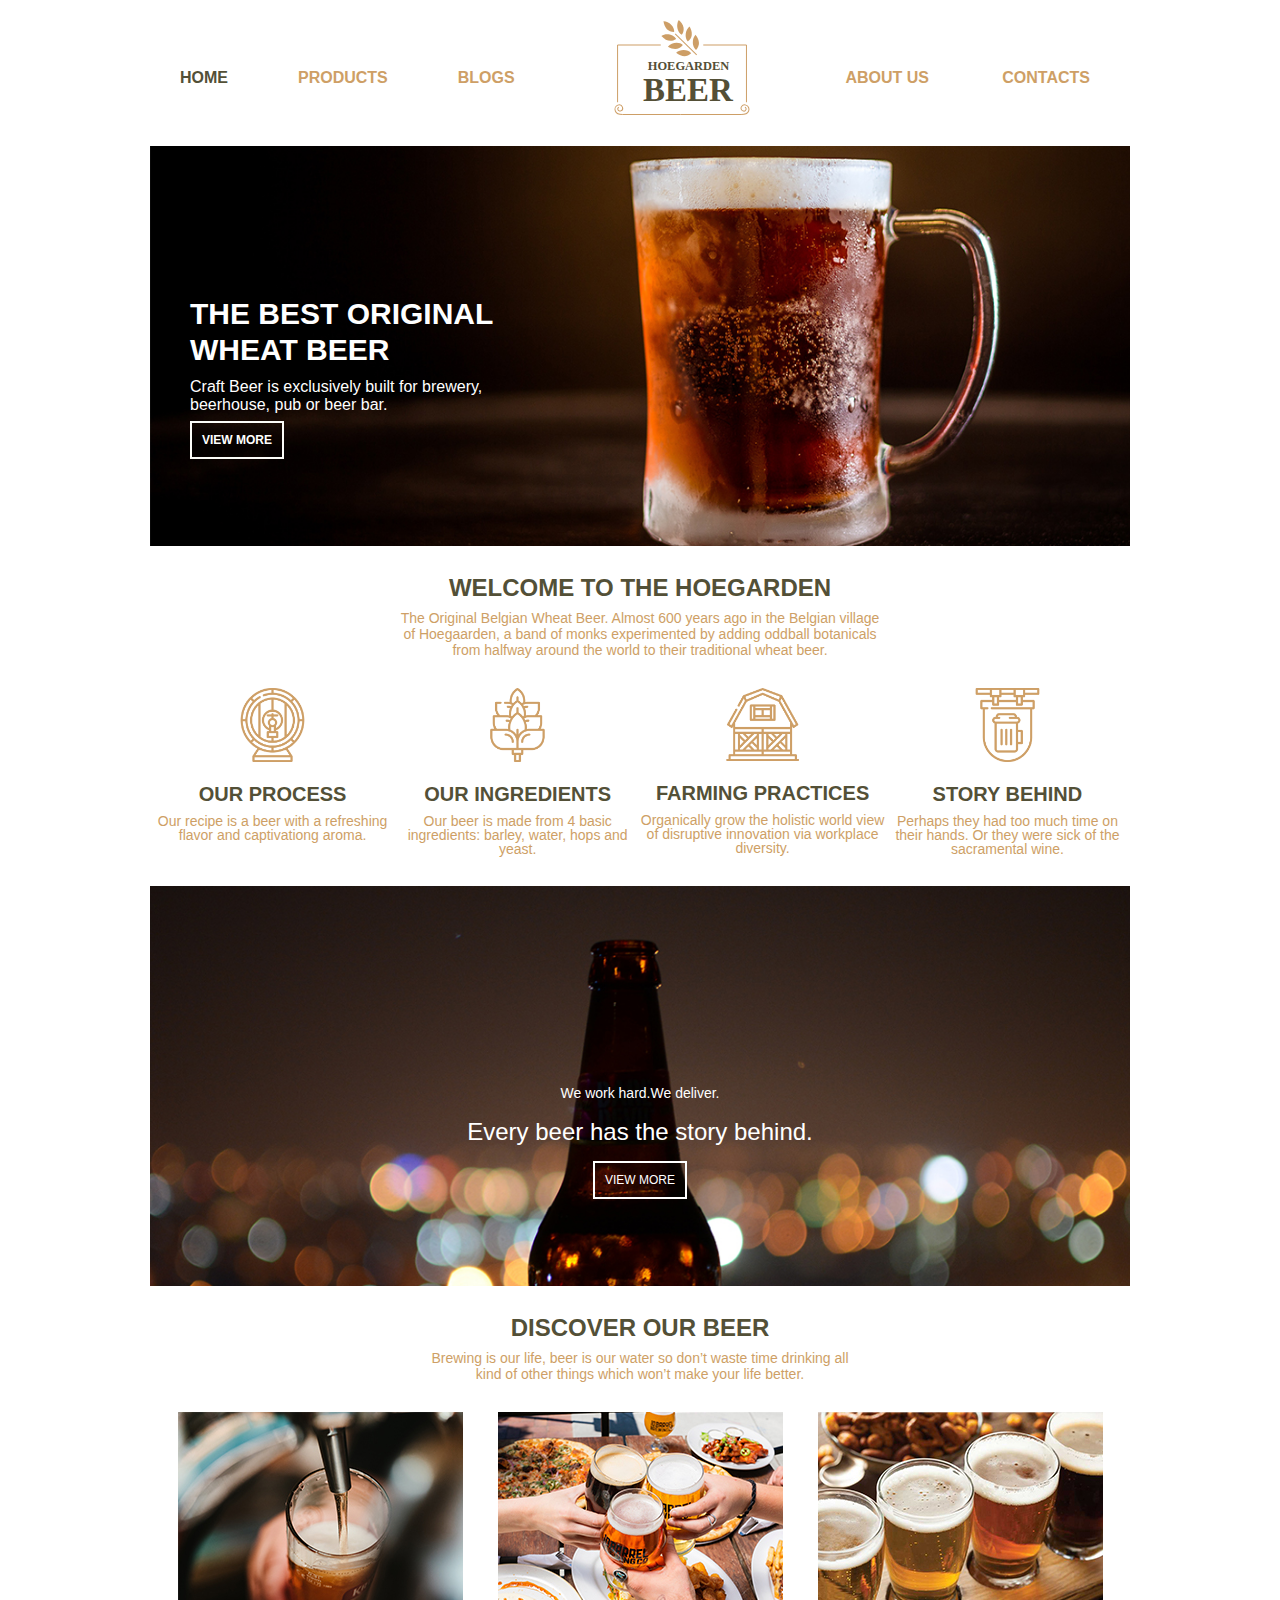
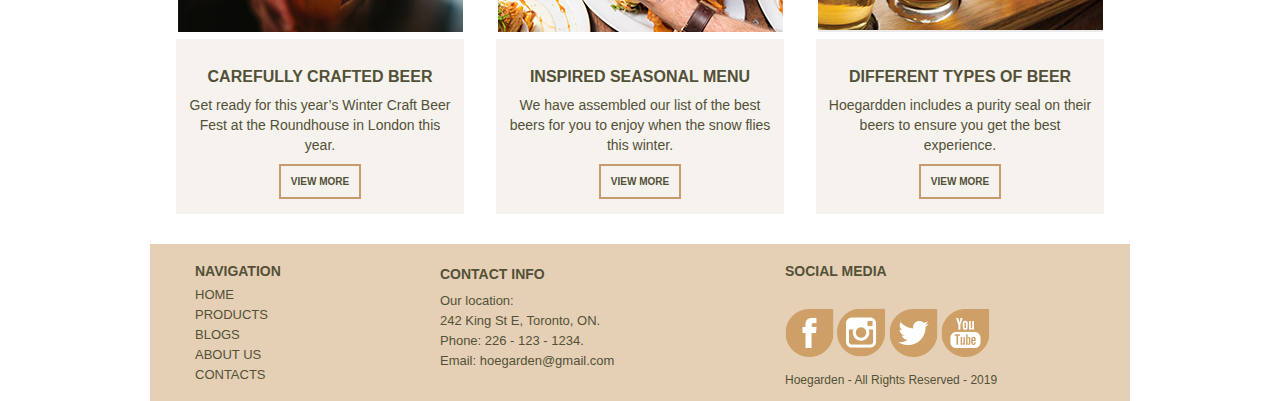
<file: index.html>
<!DOCTYPE html>
<html lang="en">
<head>
  <meta charset="UTF-8">
  <meta name="viewport" content="width=device-width, initial-scale=1.0">
  <meta http-equiv="X-UA-Compatible" content="ie=edge">
  <link rel="stylesheet" href="css/reset.css" type="text/css" media="screen">
  <link rel="stylesheet" href="css/main.css" type="text/css" media="screen">
  <title>Hoegarden Beer in London</title>
  <!-- [if lt IE 9]>
    <script src="js/html5shiv.js"></script>
    <![endif]-->
</head>
<body>

  <header id="mainHeader">
    <div id="logo">
      <a href="#"><img src="images/beer_logo.svg" alt="Hoegarden Logo"></a>

    </div><!-- Close logo -->
    <nav id="mainNav">
      <h2 class="hidden">Main Navigation</h2>
      <ul>
        <li><a href="#" class="current">HOME</a></li>
        <li><a href="products.html">PRODUCTS</a></li>
        <li><a href="blogs.html">BLOGS</a></li>
        <li><a href="aboutus.html">ABOUT US</a></li>
        <li><a href="contacts.html">CONTACTS</a></li>

      </ul>

    </nav><!-- Close mainNav -->

  </header><!-- Close mainHeader -->
  <main class="siteContainer">
    <section id="promo">
      <div id="promoText">
        <h1 class="hidden">The original WheatBeer.</h1>
        <h2>The best original<br> wheat beer</h2>
        <p>Craft Beer is exclusively built for brewery,<br> beerhouse, pub or beer bar. </p>
          <a href="aboutus.html">View more</a>
      </div><!-- CLose promoText -->

    </section><!-- Close promo -->
    <section id="welcome">
      <h3>Welcome to the Hoegarden</h3>
      <p>The Original Belgian Wheat Beer. Almost 600 years ago in the Belgian village<br> of Hoegaarden, a band of monks experimented by adding oddball botanicals <br>from halfway around the world to their traditional wheat beer.</p>

    </section><!-- Close welcome -->
    <section id="features" class="animated bounceInLeft">
      <div class="feature1">
        <img src="images/barrel.png" alt="Barrel icon">
        <h3>Our process</h3>
        <p>Our recipe is a beer with a refreshing flavor and captivationg aroma.</p>

      </div><!-- Close feature 1 -->
      <div class="feature2">
        <img src="images/hop.png" alt="Hop icon">
        <h3>Our ingredients</h3>
        <p>Our beer is made from 4 basic ingredients: barley, water, hops and yeast.</p>

      </div><!-- Close feature 2 -->
      <div class="feature3">
        <img src="images/barn.png" alt="Barn icon">
        <h3>Farming practices</h3>
        <p>Organically grow the holistic world view of disruptive innovation via workplace diversity.</p>

      </div><!-- Close feature 3 -->
      <div class="feature4">
        <img src="images/sign.png" alt="Sign icon">
        <h3>Story behind</h3>
        <p>Perhaps they had too much time on their hands. Or they were sick of the sacramental wine. </p>

      </div><!-- Close feature 4 -->


    </section><!-- Close features -->
    <section id="highlight">
      <h3>We work hard.We deliver.</h3>
      <p>Every beer has the story behind.</p>
      <a href="aboutus.html">View more</a>


    </section><!-- Close highlight -->
    <section id="discover">
      <h3>Discover our beer</h3>
      <p>Brewing is our life, beer is our water so don’t waste time drinking all <br> kind of other things which won’t make your life better.</p>

    </section><!-- Close discover -->
    <section id="offers" class="animated zoomIn">
      <div class="offer1">
        <img src="images/offer1.jpg" alt="A glass of beer">
        <div class="box1">
          <h4>Carefully Crafted Beer</h4>
          <p>Get ready for this year’s Winter Craft Beer Fest at the Roundhouse in London this year.</p>
          <a href="#">View more</a>
        </div><!-- Close box 1 -->

      </div><!-- Close offer 1 -->

      <div class="offer2">
        <img src="images/offer2.jpg" alt="A dinner table with beer">
        <div class="box2">
          <h4>Inspired seasonal menu</h4>
          <p>We have assembled our list of the best beers for you to enjoy when the snow flies this winter.</p>
          <a href="#">View more</a>
        </div><!-- Close box 2 -->

      </div><!-- Close offer 2 -->
      <div class="offer3">
        <img src="images/offer3.jpg" alt="Different types of beer">
        <div class="box3">
          <h4>Different types of beer</h4>
          <p>Hoegardden includes a purity seal on their beers to ensure you get the best experience.</p>
          <a href="#">View more</a>
        </div><!-- Close box 3 -->

      </div><!-- Close offer 3 -->

    </section><!-- Close offers -->


  </main><!-- Close siteContainer -->
  <footer id="mainFooter">
    <div id="footerNav">
      <nav class="info1">
        <h4>Navigation</h4>
        <ul>
          <li><a href="#">HOME</a></li>
          <li><a href="products.html">PRODUCTS</a></li>
          <li><a href="blogs.html">BLOGS</a></li>
          <li><a href="aboutus.html">ABOUT US</a></li>
          <li><a href="contacts.html">CONTACTS</a></li>
        </ul>
      </nav>
      <div class="info2">
        <h4>Contact info</h4>
        <p>Our location:<br>
        242 King St E, Toronto, ON.<br>
        Phone: 226 - 123 - 1234.<br>
        Email: hoegarden@gmail.com</p>

      </div><!-- Close info2 -->
      <div class="info3">
        <h4>Social media</h4>
        <ul id="socialmedia">
          <li><a href="https://www.facebook.com/"><img src="images/facebook.png" alt="Facebook icon"></a></li>
          <li><a href="https://www.instagram.com/"><img src="images/instagram.png" alt="Instagram icon"></a></li>
          <li><a href="https://twitter.com/"><img src="images/twitter.png" alt="Twitter icon"></a></li>
          <li><a href="https://www.youtube.com/"><img src="images/youtube.png" alt="Youtube icon"></a></li>

        </ul>
        <div id="copyRight">
          <h5>Hoegarden - All Rights Reserved - 2019</h5>
        </div><!-- Close copyRight -->
      </div><!-- Close info3 -->



    </div><!-- Close footerNav -->

  </footer><!-- Close mainFooter -->






<script src="js/main.js"></script>
</body>
</html>
</file>
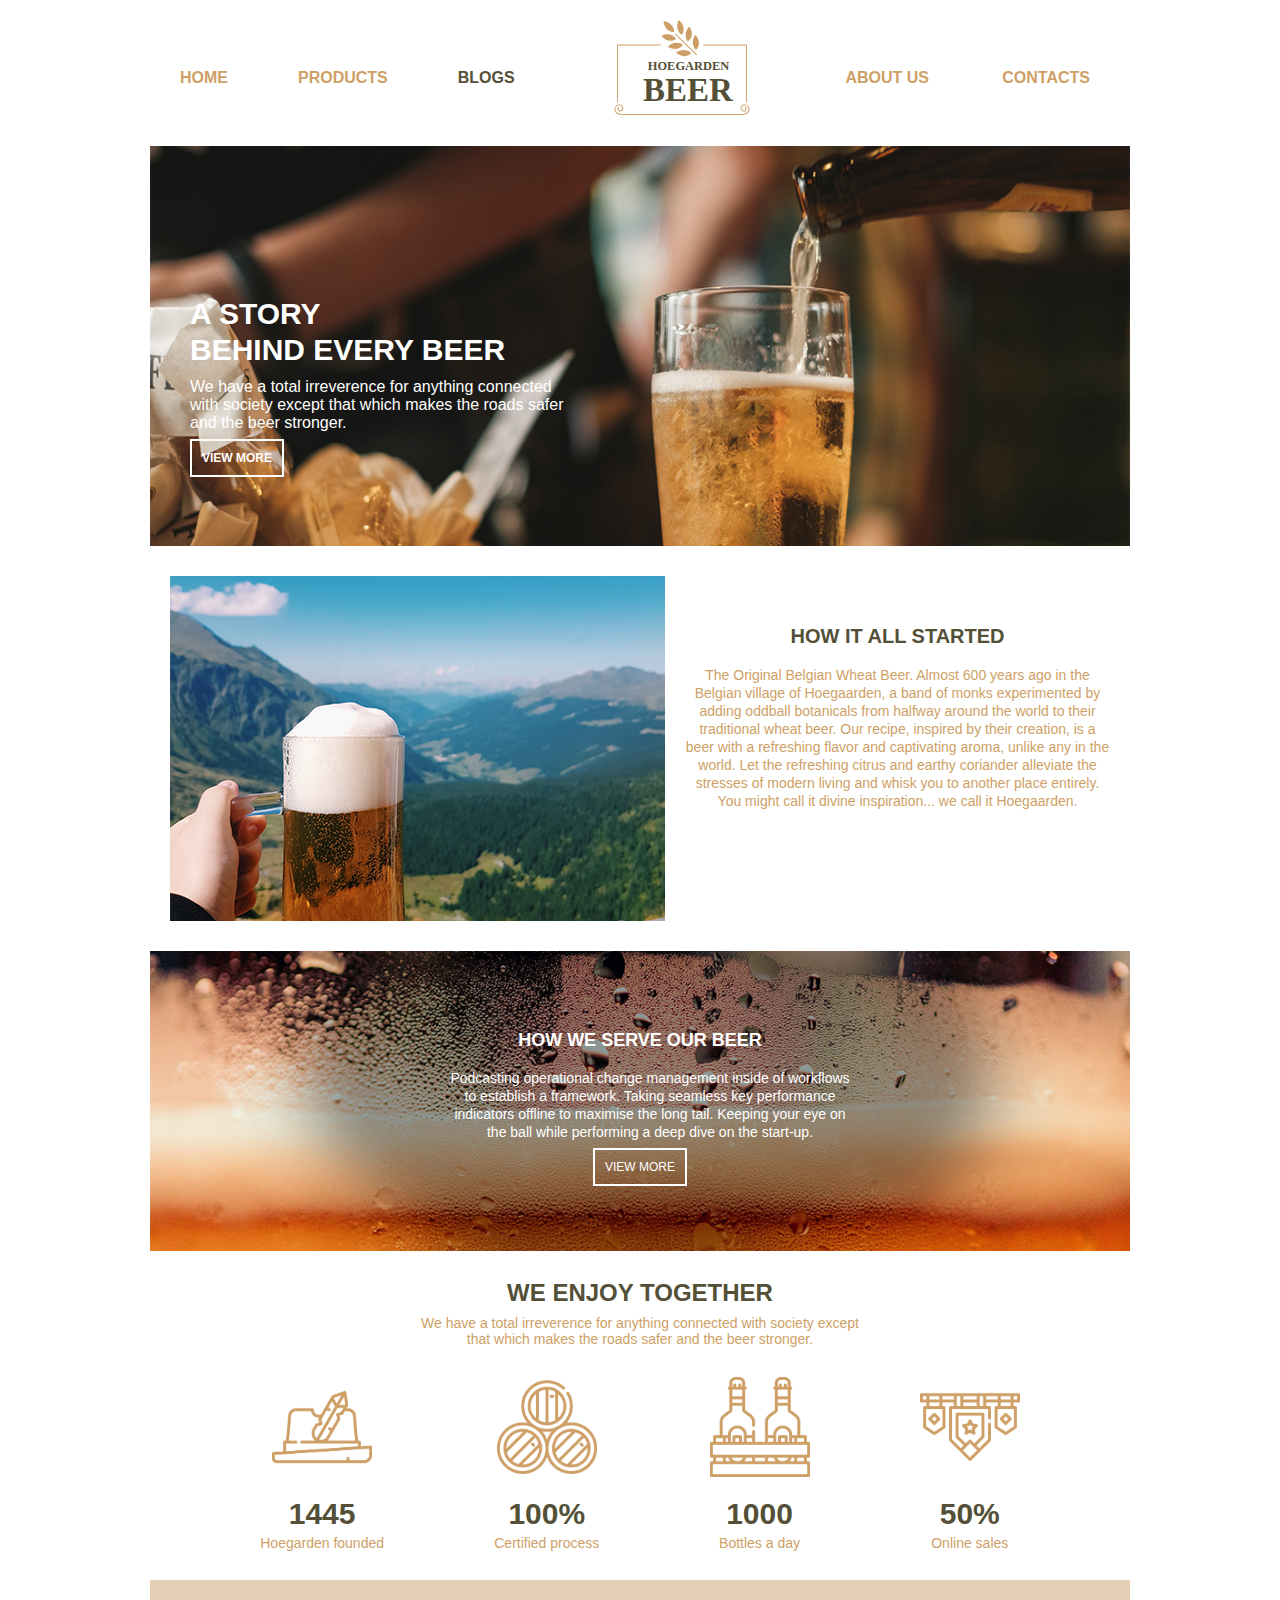
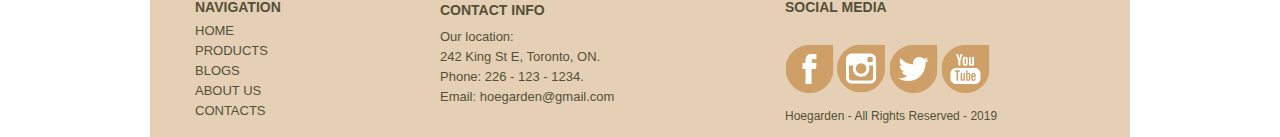
<file: aboutus.html>
<!DOCTYPE html>
<html lang="en">
<head>
  <meta charset="UTF-8">
  <meta name="viewport" content="width=device-width, initial-scale=1.0">
  <meta http-equiv="X-UA-Compatible" content="ie=edge">
  <link rel="stylesheet" href="css/reset.css" type="text/css" media="screen">
  <link rel="stylesheet" href="css/main.css" type="text/css" media="screen">
  <title>Hoegarden Beer in London</title>
  <!-- [if lt IE 9]>
    <script src="js/html5shiv.js"></script>
    <![endif]-->
</head>
<body>
  <header id="mainHeader">
    <div id="logo">
      <a href="#"><img src="images/beer_logo.svg" alt="Hoegarden Logo"></a>

    </div><!-- Close logo -->
    <nav id="mainNav">
      <h2 class="hidden">Main Navigation</h2>
      <ul>
        <li><a href="index.html" >HOME</a></li>
        <li><a href="products.html" >PRODUCTS</a></li>
        <li><a href="#" class="current">BLOGS</a></li>
        <li><a href="aboutus.html">ABOUT US</a></li>
        <li><a href="contacts.html">CONTACTS</a></li>

      </ul>

    </nav><!-- Close mainNav -->

  </header><!-- Close mainHeader -->
  <main class="siteContainer">
    <section id="promo4">
      <div id="promoText4">
        <h1 class="hidden">The original WheatBeer.</h1>
        <h2>A story <br> behind every beer</h2>
        <p>We have a total irreverence for anything connected<br> with society except that which makes the roads safer<br> and the beer stronger.</p>
          <a href="#">View more</a>
      </div><!-- CLose promoText -->

    </section><!-- Close promo -->
    <section id="original" class="animated rollIn">
      <img src="images/aboutus_beer.jpg" alt="A view of beer">
      <div class="originalText">
        <h3>How it all started</h3>
        <p>The Original Belgian Wheat Beer. Almost 600 years ago in the Belgian village of Hoegaarden, a band of monks experimented by adding oddball botanicals from halfway around the world to their traditional wheat beer. Our recipe, inspired by their creation, is a beer with a refreshing flavor and captivating aroma, unlike any in the world. Let the refreshing citrus and earthy coriander alleviate the stresses of modern living and whisk you to another place entirely. You might call it divine inspiration... we call it Hoegaarden.</p>
      </div>

    </section><!-- Close original -->
    <section id="serve">
      <h3>How we serve our beer</h3>
      <p>Podcasting operational change management inside of workflows to establish a framework. Taking seamless key performance indicators offline to maximise the long tail. Keeping your eye on the ball while performing a deep dive on the start-up.</p>
      <a href="#">View more</a>

    </section><!-- Close serve -->
    <section id="discover">
      <h3>We enjoy together</h3>
      <p>We have a total irreverence for anything connected with society except<br> that which makes the roads safer and the beer stronger.</p>

    </section><!-- Close discover -->
    <section id="icons" class="animated flash" >
      <div class="iconBox">
        <img src="images/tyrolean.png" alt="Tyrolean icon">
        <h4>1445</h4>
        <p>Hoegarden founded</p>
      </div><!-- Close iconBox1 -->
      <div class="iconBox">
        <img src="images/barrels.png" alt="Barrels icon">
        <h4>100%</h4>
        <p>Certified process</p>
      </div><!-- Close iconBox 2 -->
      <div class="iconBox">
        <img src="images/beer.png" alt="Beer icon">
        <h4>1000</h4>
        <p>Bottles a day</p>
      </div><!-- Close iconBox 3 -->
      <div class="iconBox">
        <img src="images/garland.png" alt="Garland icon">
        <h4>50%</h4>
        <p>Online sales</p>
      </div>

    </section><!-- Close icons -->




  </main><!-- Close siteContainer -->
  <footer id="mainFooter">
    <div id="footerNav">
      <nav class="info1">
        <h4>Navigation</h4>
        <ul>
          <li><a href="index.html">HOME</a></li>
          <li><a href="#">PRODUCTS</a></li>
          <li><a href="blogs.html">BLOGS</a></li>
          <li><a href="aboutus.html">ABOUT US</a></li>
          <li><a href="contacts.html">CONTACTS</a></li>
        </ul>
      </nav>
      <div class="info2">
        <h4>Contact info</h4>
        <p>Our location:<br>
        242 King St E, Toronto, ON.<br>
        Phone: 226 - 123 - 1234.<br>
        Email: hoegarden@gmail.com</p>

      </div><!-- Close info2 -->
      <div class="info3">
        <h4>Social media</h4>
        <ul id="socialmedia">
          <li><a href="https://www.facebook.com/"><img src="images/facebook.png" alt="Facebook icon"></a></li>
          <li><a href="https://www.instagram.com/"><img src="images/instagram.png" alt="Instagram icon"></a></li>
          <li><a href="https://twitter.com/"><img src="images/twitter.png" alt="Twitter icon"></a></li>
          <li><a href="https://www.youtube.com/"><img src="images/youtube.png" alt="Youtube icon"></a></li>

        </ul>
        <div id="copyRight">
          <h5>Hoegarden - All Rights Reserved - 2019</h5>
        </div><!-- Close copyRight -->
      </div><!-- Close info3 -->



    </div><!-- Close footerNav -->

  </footer><!-- Close mainFooter -->






<script src="js/main.js"></script>
</body>
</html>
</file>
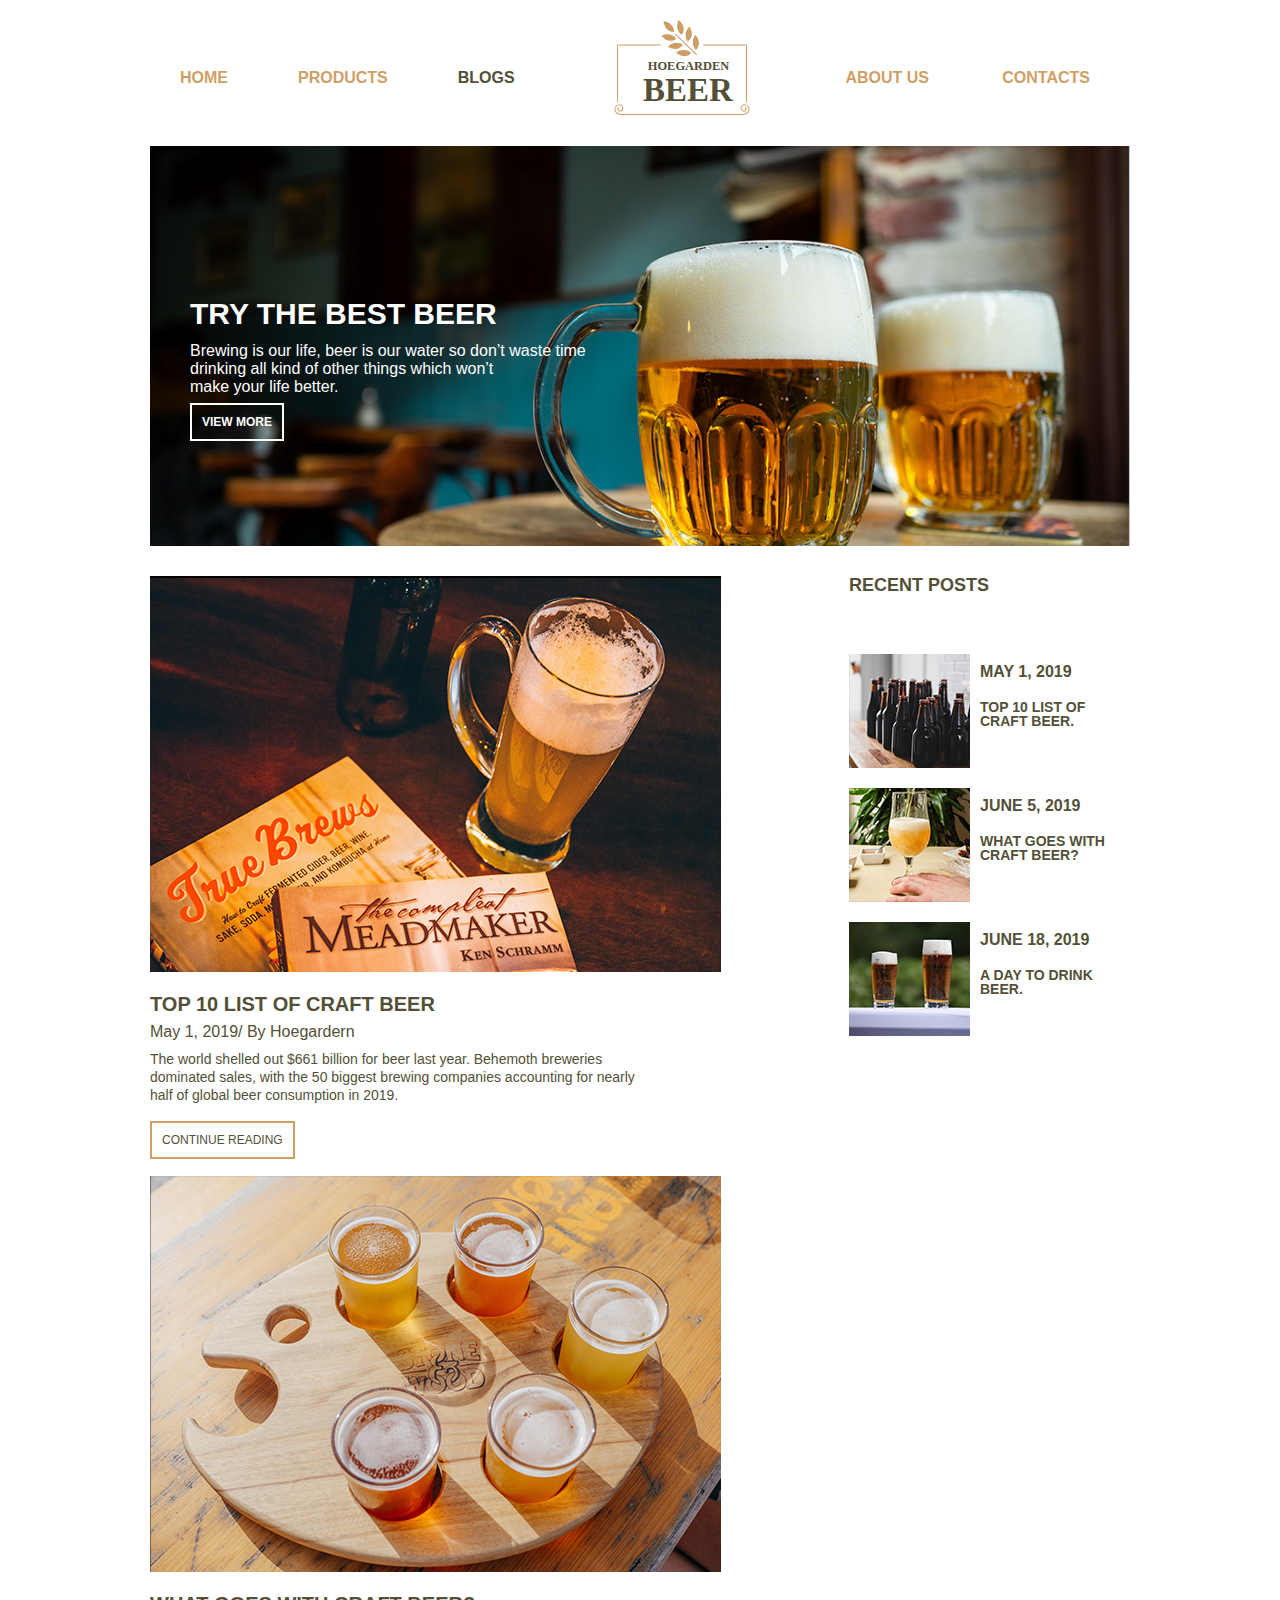
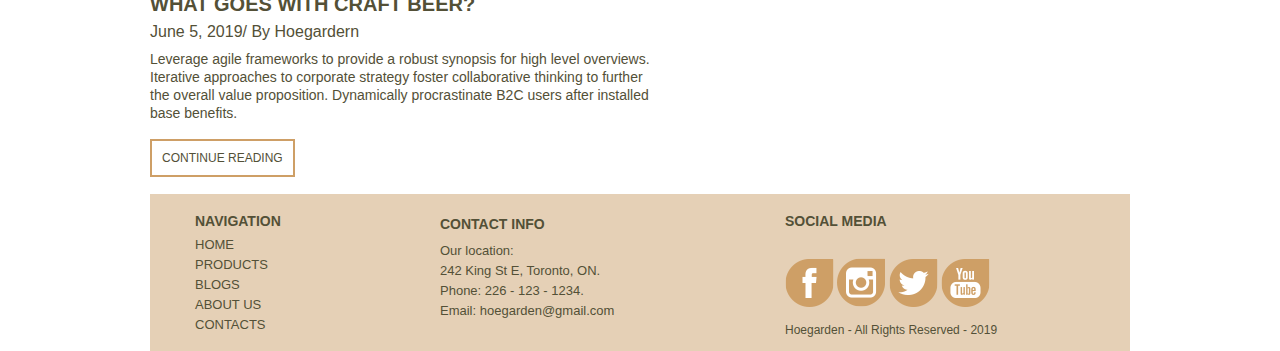
<file: blogs.html>
<!DOCTYPE html>
<html lang="en">
<head>
  <meta charset="UTF-8">
  <meta name="viewport" content="width=device-width, initial-scale=1.0">
  <meta http-equiv="X-UA-Compatible" content="ie=edge">
  <link rel="stylesheet" href="css/reset.css" type="text/css" media="screen">
  <link rel="stylesheet" href="css/main.css" type="text/css" media="screen">
  <title>Hoegarden Beer in London</title>
  <!-- [if lt IE 9]>
    <script src="js/html5shiv.js"></script>
    <![endif]-->
</head>
<body>
  <header id="mainHeader">
    <div id="logo">
      <a href="#"><img src="images/beer_logo.svg" alt="Hoegarden Logo"></a>

    </div><!-- Close logo -->
    <nav id="mainNav">
      <h2 class="hidden">Main Navigation</h2>
      <ul>
        <li><a href="index.html" >HOME</a></li>
        <li><a href="products.html" >PRODUCTS</a></li>
        <li><a href="#" class="current">BLOGS</a></li>
        <li><a href="aboutus.html">ABOUT US</a></li>
        <li><a href="contacts.html">CONTACTS</a></li>

      </ul>

    </nav><!-- Close mainNav -->

  </header><!-- Close mainHeader -->
  <main class="siteContainer">
    <section id="promo3">
      <div id="promoText3">
        <h1 class="hidden">The original WheatBeer.</h1>
        <h2>Try the best beer</h2>
        <p>Brewing is our life, beer is our water so don’t waste time <br> drinking all kind of other things which won’t<br> make your life better.</p>
          <a href="blogs.html">View more</a>
      </div><!-- CLose promoText -->

    </section><!-- Close promo -->
    <section id="blogCon">
      <div class="blogText">
        <div class="blogPromo">
          <img src="images/blog1.jpg" alt="A glass of beer with paper" class="animated fadeInDown">
          <h3>Top 10 list of craft beer</h3>
          <h4>May 1, 2019/ By Hoegardern</h4>
          <p>The world shelled out $661 billion for beer last year. Behemoth breweries dominated sales, with the 50 biggest brewing companies accounting for nearly half of global beer consumption in 2019.</p>
          <div class="button">
              <a href="#">Continue reading</a>
          </div>
        </div><!-- Close blogPromo -->
        <div class="blogPromo">
          <img src="images/blog2.jpg" alt="Different glasses of beer" class="animated fadeInDown">
          <h3>What goes with craft beer?</h3>
          <h4>June 5, 2019/ By Hoegardern</h4>
          <p>Leverage agile frameworks to provide a robust synopsis for high level overviews. Iterative approaches to corporate strategy foster collaborative thinking to further the overall value proposition. Dynamically procrastinate B2C users after installed base benefits.</p>
          <div class="button">
              <a href="#">Continue reading</a>
          </div>

        </div><!-- Close blogPromo -->
        </div><!-- Close blogText -->
        <div class="smallBlog">
        <h2>Recent Posts</h2>
        <div class="blogImg">
          <img src="images/blog3.jpg" alt="Lots of bottle" class="animated fadeInDown">
          <div class="smallBlog1">
          <h3>May 1, 2019</h3>
          <p>Top 10 list of craft beer.</p>
          </div><!-- Close smallBlog1 -->

        </div>
        <div class="blogImg">
          <img src="images/blog4.jpg" alt="A cup of beer" class="animated fadeInDown">
          <div class="smallBlog1">
          <h3>June 5, 2019</h3>
          <p>What goes with craft beer?</p>
          </div><!-- close smallBlog1 -->

        </div>
        <div class="blogImg">
          <img src="images/blog5.jpg" alt="2 glasses of beer" class="animated fadeInDown">
        <div class="smallBlog1">
          <h3>June 18, 2019</h3>
          <p>A day to drink beer.</p>
          </div><!-- close smallBlog1-->

        </div>

      </div><!-- Close smallBlog-->



    </section><!-- Close blogCon -->




  </main><!-- Close siteContainer -->
  <footer id="mainFooter">
    <div id="footerNav">
      <nav class="info1">
        <h4>Navigation</h4>
        <ul>
          <li><a href="index.html">HOME</a></li>
          <li><a href="#">PRODUCTS</a></li>
          <li><a href="blogs.html">BLOGS</a></li>
          <li><a href="aboutus.html">ABOUT US</a></li>
          <li><a href="contacts.html">CONTACTS</a></li>
        </ul>
      </nav>
      <div class="info2">
        <h4>Contact info</h4>
        <p>Our location:<br>
        242 King St E, Toronto, ON.<br>
        Phone: 226 - 123 - 1234.<br>
        Email: hoegarden@gmail.com</p>

      </div><!-- Close info2 -->
      <div class="info3">
        <h4>Social media</h4>
        <ul id="socialmedia">
          <li><a href="https://www.facebook.com/"><img src="images/facebook.png" alt="Facebook icon"></a></li>
          <li><a href="https://www.instagram.com/"><img src="images/instagram.png" alt="Instagram icon"></a></li>
          <li><a href="https://twitter.com/"><img src="images/twitter.png" alt="Twitter icon"></a></li>
          <li><a href="https://www.youtube.com/"><img src="images/youtube.png" alt="Youtube icon"></a></li>

        </ul>
        <div id="copyRight">
          <h5>Hoegarden - All Rights Reserved - 2019</h5>
        </div><!-- Close copyRight -->
      </div><!-- Close info3 -->



    </div><!-- Close footerNav -->

  </footer><!-- Close mainFooter -->






<script src="js/main.js"></script>
</body>
</html>
</file>
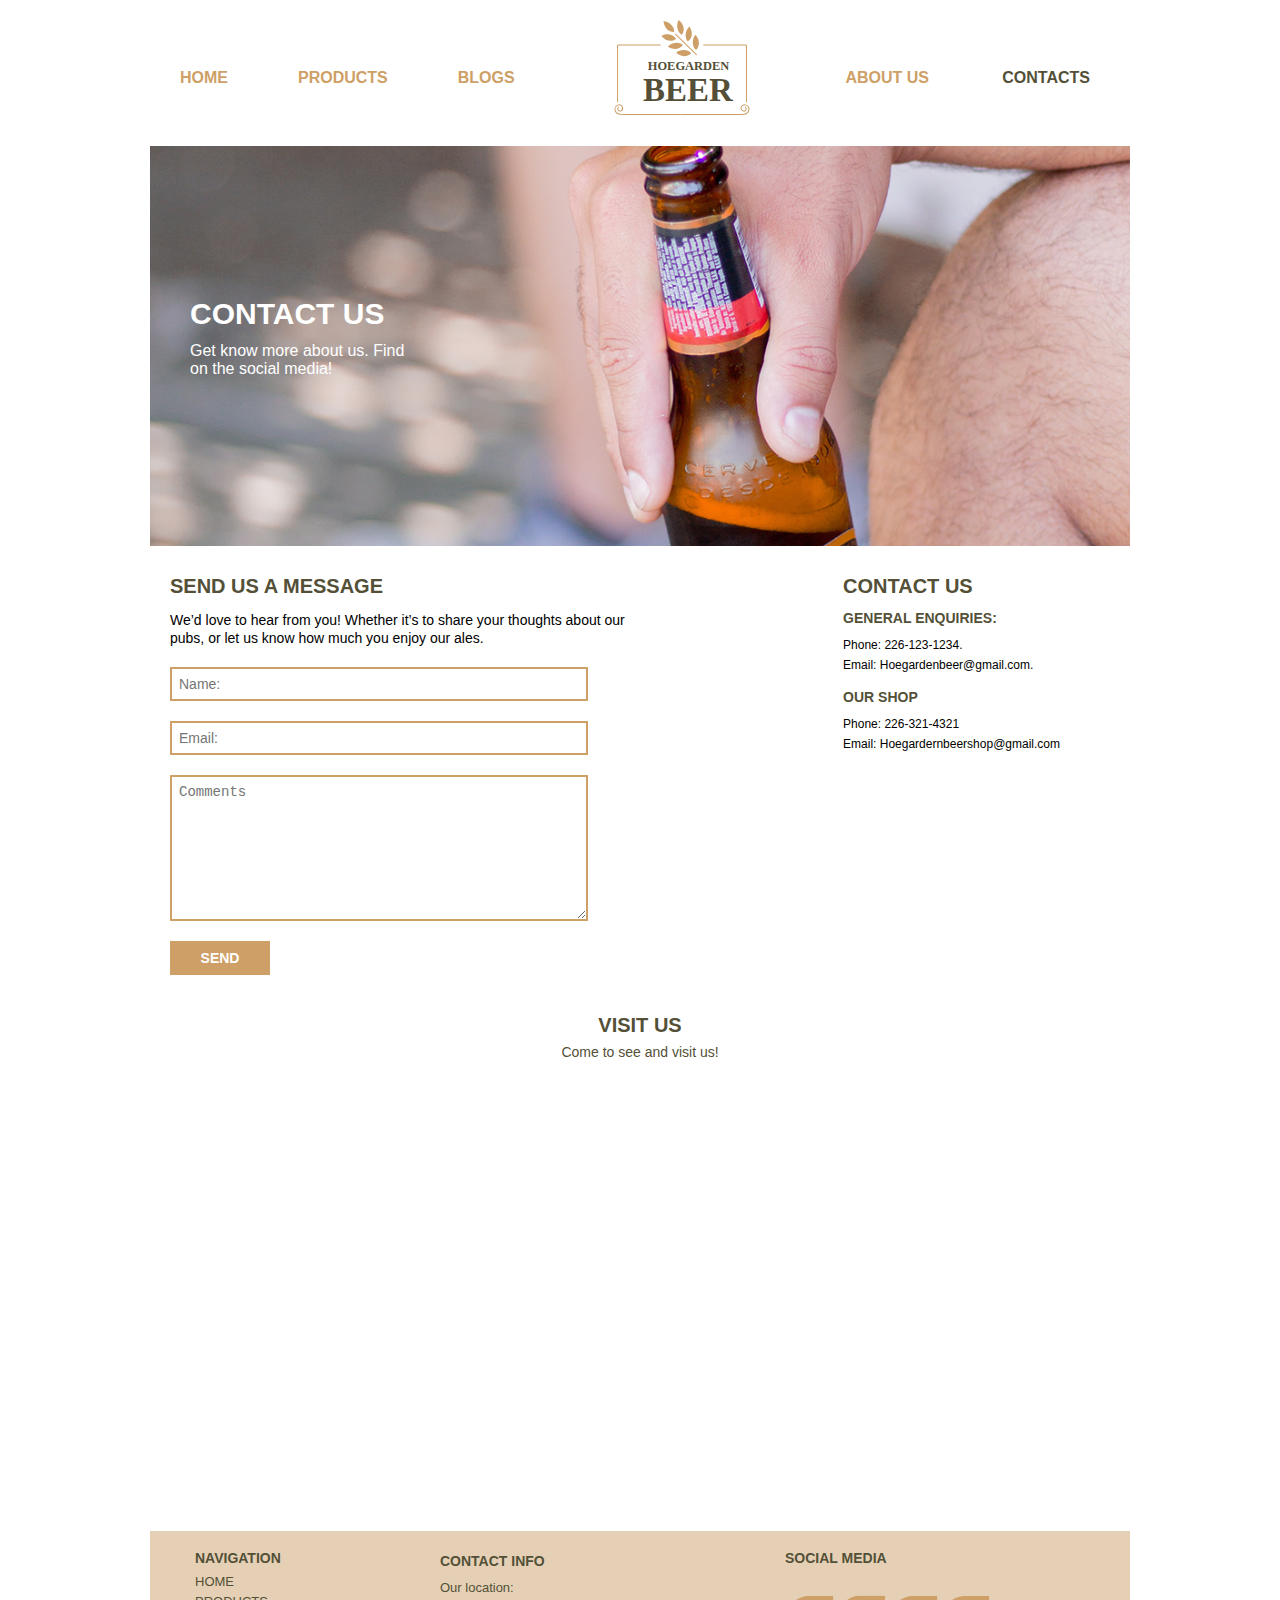
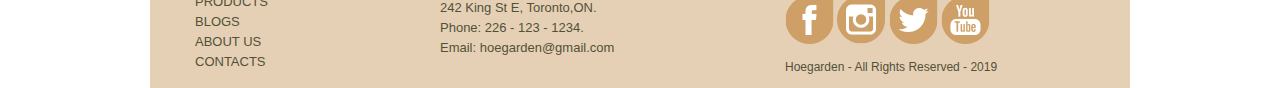
<file: contacts.html>
<!DOCTYPE html>
<html lang="en">
<head>
  <meta charset="UTF-8">
  <meta name="viewport" content="width=device-width, initial-scale=1.0">
  <meta http-equiv="X-UA-Compatible" content="ie=edge">
  <link rel="stylesheet" href="css/reset.css" type="text/css" media="screen">
  <link rel="stylesheet" href="css/main.css" type="text/css" media="screen">
  <title>Hoegarden Beer in London</title>
  <!-- [if lt IE 9]>
    <script src="js/html5shiv.js"></script>
    <![endif]-->
</head>
<body>
  <header id="mainHeader">
    <div id="logo">
      <a href="#"><img src="images/beer_logo.svg" alt="Hoegarden Logo"></a>

    </div><!-- Close logo -->
    <nav id="mainNav">
      <h2 class="hidden">Main Navigation</h2>
      <ul>
        <li><a href="index.html">HOME</a></li>
        <li><a href="products.html">PRODUCTS</a></li>
        <li><a href="blogs.html">BLOGS</a></li>
        <li><a href="aboutus.html">ABOUT US</a></li>
        <li><a href="#" class="current">CONTACTS</a></li>

      </ul>

    </nav><!-- Close mainNav -->

  </header><!-- Close mainHeader -->
  <main class="siteContainer">
    <section id="promo5">
      <div id="promoText5">
        <h1 class="hidden">The original WheatBeer.</h1>
        <h2>Contact us</h2>
        <p>Get know more about us. Find <br> on the social media! </p>

      </div><!-- CLose promoText -->

    </section><!-- Close promo -->
    <section id="mainContact">
      <h2 class="hidden">Contact us area</h2>
      <section class="form">
        <h3>Send us a message</h3>
        <p>We’d love to hear from you! Whether it’s to share your thoughts about our pubs, or let us know how much you enjoy our ales.</p>
        <form id="contactForm" action="form.php" method="post">
          <label for="name"></label>
          <input type="text" required id="name" name="fullName" size="30" placeholder="Name:">

          <label for="email"></label>
          <input type="text" required id="email" size="30" placeholder="Email:">

          <label for="comments"></label>
          <textarea name="comments" id="comments" required cols="50" rows="8" placeholder="Comments"></textarea>
          <input id="submit" type="submit" value="Send">
        </form>
      </section><!-- Close form -->
      <section class="contactArea fade-in">
        <h3>Contact us</h3>
        <div class="general">

        <h4>General enquiries:</h4>
        <p>Phone: 226-123-1234.<br>
          Email: Hoegardenbeer@gmail.com.
        </p>
        </div><!-- Close general -->
        <div class="general">
          <h4>Our shop</h4>
          <p>Phone: 226-321-4321<br>
          Email: Hoegardernbeershop@gmail.com</p>


          </div><!-- Close general -->


      </section><!-- Close contactArea -->



    </section><!-- Close mainContact -->
    <div class="mapArea">
      <h3>Visit us</h3>
      <p>Come to see and visit us!</p>
      <iframe src="https://www.google.com/maps/embed?pb=!1m18!1m12!1m3!1d2886.8372914128213!2d-79.36966984942177!3d43.651553460453556!2m3!1f0!2f0!3f0!3m2!1i1024!2i768!4f13.1!3m3!1m2!1s0x89d4cb3a3ef3f131%3A0x7b99ac8319012c03!2sHoegaarden!5e0!3m2!1svi!2sca!4v1581142744130!5m2!1svi!2sca" width="600" height="450" frameborder="0" style="border:0;" allowfullscreen=""></iframe>
      </div><!-- Close mapArea -->


  </main><!-- Close siteContainer -->
  <footer id="mainFooter">
    <div id="footerNav">
      <nav class="info1">
        <h4>Navigation</h4>
        <ul>
          <li><a href="#">HOME</a></li>
          <li><a href="products.html">PRODUCTS</a></li>
          <li><a href="blogs.html">BLOGS</a></li>
          <li><a href="aboutus.html">ABOUT US</a></li>
          <li><a href="contacts.html">CONTACTS</a></li>
        </ul>
      </nav>
      <div class="info2">
        <h4>Contact info</h4>
        <p>Our location:<br>
        242 King St E, Toronto,ON.<br>
        Phone: 226 - 123 - 1234.<br>
        Email: hoegarden@gmail.com</p>

      </div><!-- Close info2 -->
      <div class="info3">
        <h4>Social media</h4>
        <ul id="socialmedia">
          <li><a href="https://www.facebook.com/"><img src="images/facebook.png" alt="Facebook icon"></a></li>
          <li><a href="https://www.instagram.com/"><img src="images/instagram.png" alt="Instagram icon"></a></li>
          <li><a href="https://twitter.com/"><img src="images/twitter.png" alt="Twitter icon"></a></li>
          <li><a href="https://www.youtube.com/"><img src="images/youtube.png" alt="Youtube icon"></a></li>

        </ul>
        <div id="copyRight">
          <h5>Hoegarden - All Rights Reserved - 2019</h5>
        </div><!-- Close copyRight -->
      </div><!-- Close info3 -->



    </div><!-- Close footerNav -->

  </footer><!-- Close mainFooter -->






<script src="js/main.js"></script>
</body>
</html>
</file>
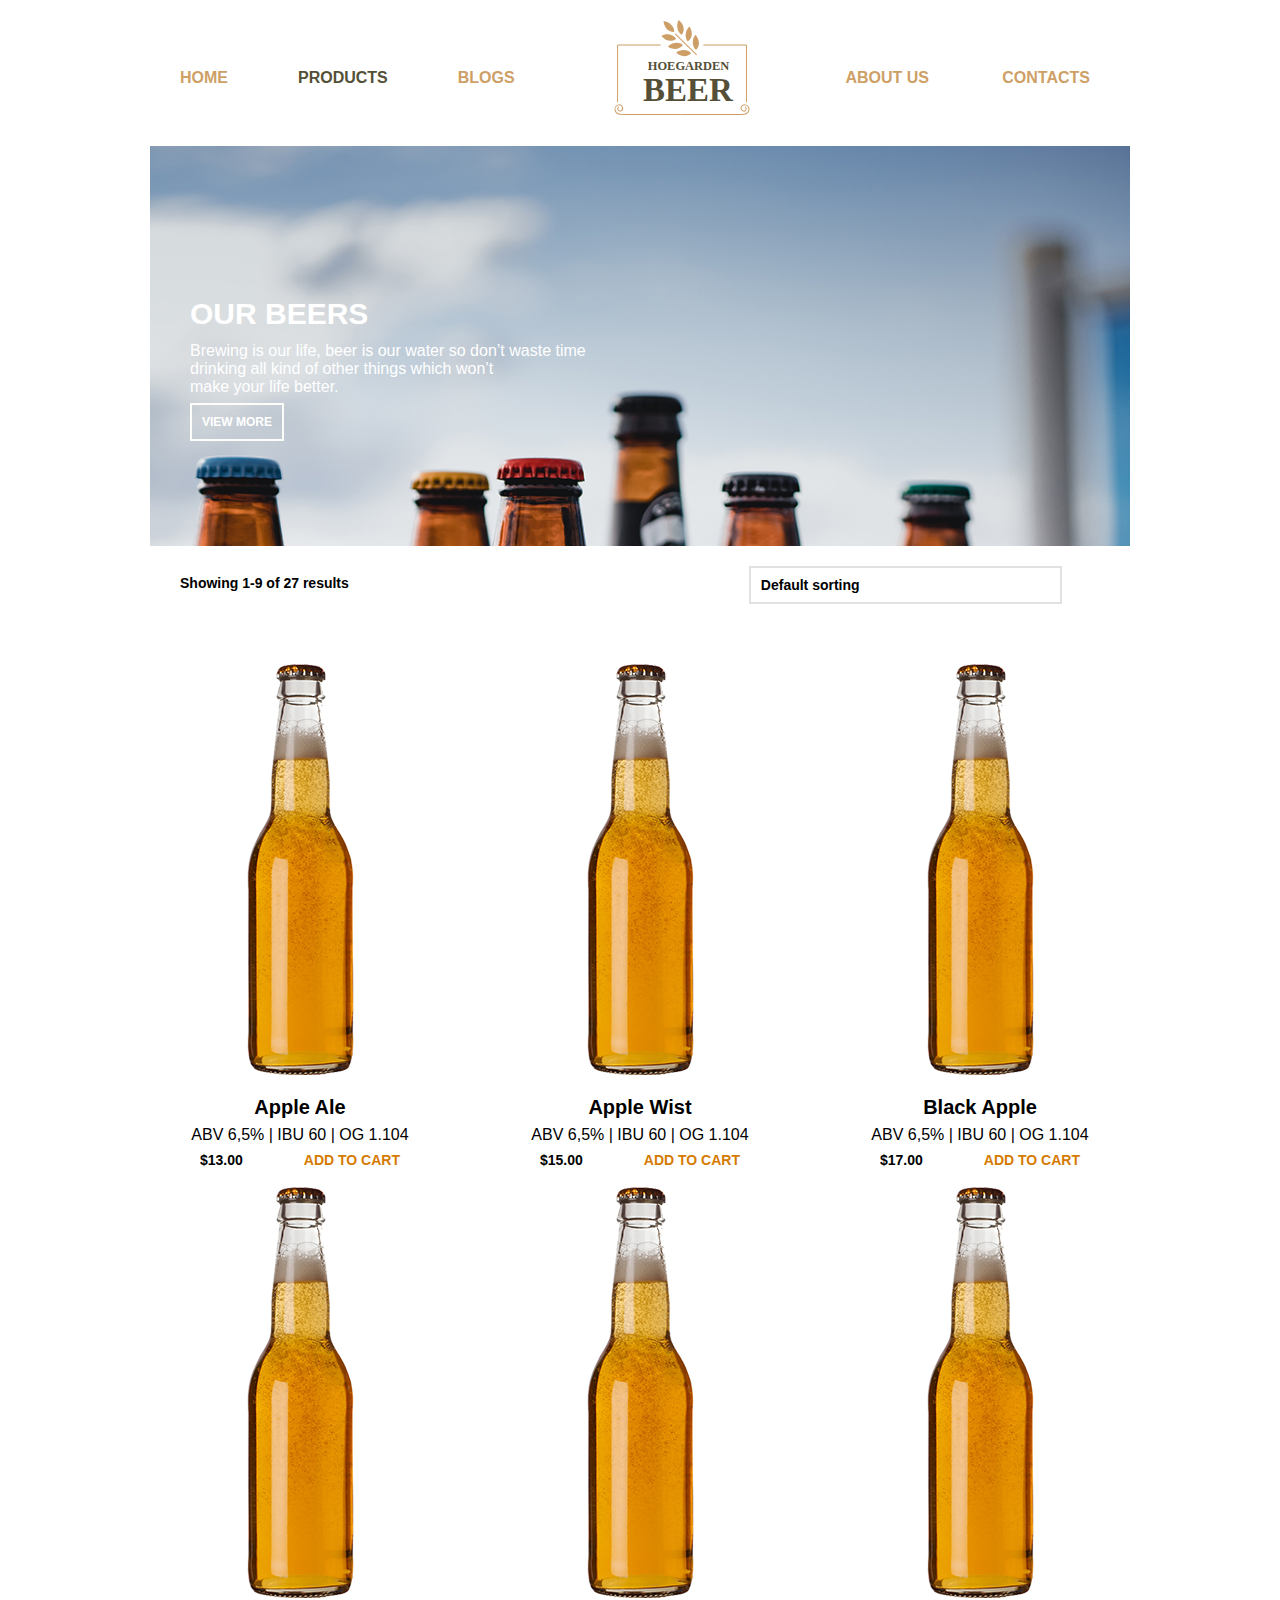
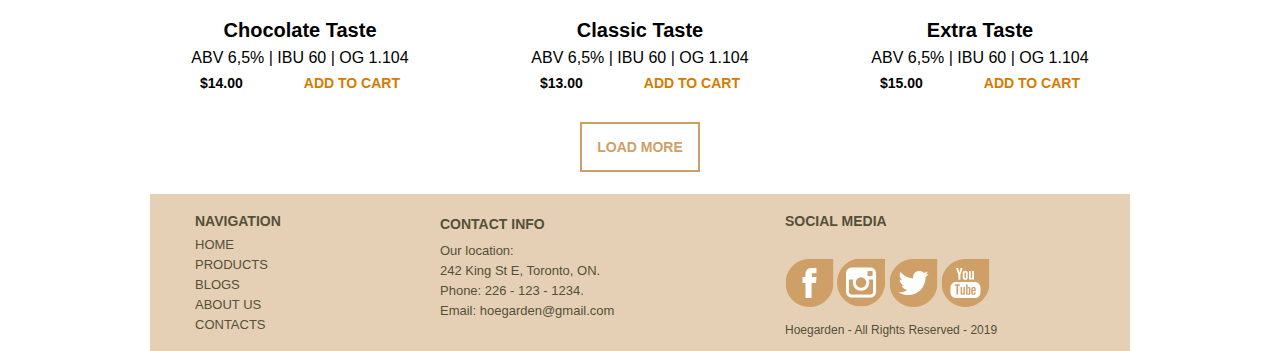
<file: products.html>
<!DOCTYPE html>
<html lang="en">
<head>
  <meta charset="UTF-8">
  <meta name="viewport" content="width=device-width, initial-scale=1.0">
  <meta http-equiv="X-UA-Compatible" content="ie=edge">
  <link rel="stylesheet" href="css/reset.css" type="text/css" media="screen">
  <link rel="stylesheet" href="css/main.css" type="text/css" media="screen">
  <title>Hoegarden Beer in London</title>
  <!-- [if lt IE 9]>
    <script src="js/html5shiv.js"></script>
    <![endif]-->
</head>
<body>
  <header id="mainHeader">
    <div id="logo">
      <a href="#"><img src="images/beer_logo.svg" alt="Hoegarden Logo"></a>

    </div><!-- Close logo -->
    <nav id="mainNav">
      <h2 class="hidden">Main Navigation</h2>
      <ul>
        <li><a href="index.html" >HOME</a></li>
        <li><a href="#" class="current">PRODUCTS</a></li>
        <li><a href="blogs.html">BLOGS</a></li>
        <li><a href="aboutus.html">ABOUT US</a></li>
        <li><a href="contacts.html">CONTACTS</a></li>

      </ul>

    </nav><!-- Close mainNav -->

  </header><!-- Close mainHeader -->
  <main class="siteContainer">
    <section id="promo2">
      <div id="promoText2">
        <h1 class="hidden">The original WheatBeer.</h1>
        <h2>Our beers</h2>
        <p>Brewing is our life, beer is our water so don’t waste time <br> drinking all kind of other things which won’t<br> make your life better.</p>
          <a href="aboutus.html">View more</a>
      </div><!-- CLose promoText -->

    </section><!-- Close promo -->
    <section id="sort">
      <h2 class="hidden">Sorting products</h2>
      <p>Showing 1-9 of 27 results</p>
      <p class="default">Default sorting</p>

    </section><!-- Close sort -->
    <section id="product">
      <div class="productCon">
        <img src="images/bottle.png" alt="Product beer bottle" class="animated bounceOut">
        <h3>Apple Ale</h3>
        <h4>ABV 6,5% | IBU 60 | OG 1.104</h4>
        <p class="left">$13.00</p>
        <p class="right">Add to cart</p>
      </div><!-- Close product 1-->
      <div class="productCon">
        <img src="images/bottle.png" alt="Product beer bottle" class="animated bounceOut">
        <h3>Apple Wist</h3>
        <h4>ABV 6,5% | IBU 60 | OG 1.104</h4>
        <p class="left">$15.00</p>
        <p class="right">Add to cart</p>
      </div><!-- Close product 2 -->
      <div class="productCon">
        <img src="images/bottle.png" alt="Product beer bottle" class="animated bounceOut">
        <h3>Black Apple </h3>
        <h4>ABV 6,5% | IBU 60 | OG 1.104</h4>
        <p class="left">$17.00</p>
        <p class="right">Add to cart</p>
      </div><!-- Close product 3 -->
      <div class="productCon">
        <img src="images/bottle.png" alt="Product beer bottle" class="animated bounceOut">
        <h3>Chocolate Taste </h3>
        <h4>ABV 6,5% | IBU 60 | OG 1.104</h4>
        <p class="left">$14.00</p>
        <p class="right">Add to cart</p>
      </div><!-- Close product 4 -->
      <div class="productCon">
        <img src="images/bottle.png" alt="Product beer bottle" class="animated bounceOut">
        <h3>Classic Taste</h3>
        <h4>ABV 6,5% | IBU 60 | OG 1.104</h4>
        <p class="left">$13.00</p>
        <p class="right">Add to cart</p>
      </div><!-- Close product 5 -->
      <div class="productCon">
        <img src="images/bottle.png" alt="Product beer bottle" class="animated bounceOut">
        <h3>Extra Taste </h3>
        <h4>ABV 6,5% | IBU 60 | OG 1.104</h4>
        <p class="left">$15.00</p>
        <p class="right">Add to cart</p>
      </div><!-- Close product 6 -->



    </section><!-- Close product -->
    <div class="loadmore">
      <a href="#">Load more</a>
    </div>



  </main><!-- Close siteContainer -->
  <footer id="mainFooter">
    <div id="footerNav">
      <nav class="info1">
        <h4>Navigation</h4>
        <ul>
          <li><a href="index.html">HOME</a></li>
          <li><a href="#">PRODUCTS</a></li>
          <li><a href="blogs.html">BLOGS</a></li>
          <li><a href="aboutus.html">ABOUT US</a></li>
          <li><a href="contacts.html">CONTACTS</a></li>
        </ul>
      </nav>
      <div class="info2">
        <h4>Contact info</h4>
        <p>Our location:<br>
        242 King St E, Toronto, ON.<br>
        Phone: 226 - 123 - 1234.<br>
        Email: hoegarden@gmail.com</p>

      </div><!-- Close info2 -->
      <div class="info3">
        <h4>Social media</h4>
        <ul id="socialmedia">
          <li><a href="https://www.facebook.com/"><img src="images/facebook.png" alt="Facebook icon"></a></li>
          <li><a href="https://www.instagram.com/"><img src="images/instagram.png" alt="Instagram icon"></a></li>
          <li><a href="https://twitter.com/"><img src="images/twitter.png" alt="Twitter icon"></a></li>
          <li><a href="https://www.youtube.com/"><img src="images/youtube.png" alt="Youtube icon"></a></li>

        </ul>
        <div id="copyRight">
          <h5>Hoegarden - All Rights Reserved - 2019</h5>
        </div><!-- Close copyRight -->
      </div><!-- Close info3 -->



    </div><!-- Close footerNav -->

  </footer><!-- Close mainFooter -->






<script src="js/main.js"></script>
</body>
</html>
</file>
<file: css/main.css>
/*CSS Document */

div, p, body, header, footer, section, article, nav {
  margin: 0;
  padding: 0;

}
img {
  margin: 0;
  padding: 0;
}
/*HTML selectors */
body {
  font-family: Helvetica, Arial, sans-serif;
  font-size: 12px;
}
a:link, a:visited {
  text-decoration: none;
}
a:hover, a:active {
  text-decoration: none;
}
.hidden {
  display: none;
}



.siteContainer {
  margin: 0 auto;
  width: 980px;
  padding-left: 20px;
  padding-right: 20px;
}
#mainHeader {
  width: 980px;
  align-items: center;
  margin-top: 30px;
  position: relative;
  margin: 0 auto;
  padding-top: 60px;
}
#logo {
  width: 150px;
  height: 50px;
  position: absolute;
  left: 50%;
  top: 0;
  content: "";
  padding-top: 20px;
  margin-left: -30px


}
#mainNav {
  width: 980px;
  margin: 0 auto;
}
#mainNav ul {
  list-style-type: none;
  margin: 0;
  padding: 0;
  text-align: right;

}
#mainNav ul li {
  display: inline-block;
  cursor: pointer;
  float: none;
}
#mainNav ul li:nth-child(1) {
  float: left;
}
#mainNav ul li:nth-child(2) {
  float: left;
}
#mainNav ul li:nth-child(3) {
  float: left;
}
#mainNav ul li a {
  color: #ce9f66;
  text-transform: uppercase;
  font-size: 16px;
  font-weight: bold;
  text-decoration: none;
  padding-left: 30px;
  padding-right: 40px;
  padding-bottom: 20px;
  padding-top: 10px;
  display: block;


}
#mainNav ul li a.current {
  color: #535037;
}
#mainNav ul li a:hover {
  color: #789;
}
#promoText {
  width: 980px;
  height: 400px;
  background-image: url(../images/hero_image1.jpg);
  background-repeat: no-repeat;
  background-size: cover;
  background-position: center center;

}
#promo {
  margin-top: 40px;
}
#promoText h2 {
  color: white;
  text-transform: uppercase;
  font-size: 30px;
  font-weight: bold;
  padding-top: 150px;
  padding-left: 40px;
  line-height: 36px;
}
#promoText p {
  color: white;
  padding-left: 40px;
  line-height: 18px;
  padding-top: 10px;
  padding-bottom: 20px;
  font-size: 16px;

}
#promoText a {
  border: solid 2px #fcfcf8;
  color: white;
  font-size: 12px;
  font-weight: bold;
  text-transform: uppercase;
  padding: 10px;
  margin-left: 40px;

}

#welcome {
  margin-top: 30px;
  text-align: center;
}
#welcome h3 {
  font-size: 24px;
  font-weight: bold;
  color: #535037;
  text-transform: uppercase;
  margin-bottom: 10px;
}
#welcome p {
  font-size: 14px;
  color: #ce9f66;
  line-height: 16px;
}
#features {
  display: flex;
  flex-direction: row;
  justify-content: space-evenly;
  text-align: center;
  margin-top: 30px;
  animation-duration: 1s;
  animation-delay: 1s;
  animation-iteration-count: 2;

}

#features img {
  width: 30%;
  margin-bottom: 20px;
}
#features h3 {
  font-size: 20px;
  font-weight: bold;
  text-transform: uppercase;
  color: #535037;
  margin-bottom: 10px;
}
#features p {
  font-size: 14px;
  color: #ce9f66;

}
/* Animation bounceinleft */
@-webkit-keyframes bounceInLeft {
  from,
  60%,
  75%,
  90%,
  to {
    -webkit-animation-timing-function: cubic-bezier(0.215, 0.61, 0.355, 1);
    animation-timing-function: cubic-bezier(0.215, 0.61, 0.355, 1);
  }

  0% {
    opacity: 0;
    -webkit-transform: translate3d(-3000px, 0, 0);
    transform: translate3d(-3000px, 0, 0);
  }

  60% {
    opacity: 1;
    -webkit-transform: translate3d(25px, 0, 0);
    transform: translate3d(25px, 0, 0);
  }

  75% {
    -webkit-transform: translate3d(-10px, 0, 0);
    transform: translate3d(-10px, 0, 0);
  }

  90% {
    -webkit-transform: translate3d(5px, 0, 0);
    transform: translate3d(5px, 0, 0);
  }

  to {
    -webkit-transform: translate3d(0, 0, 0);
    transform: translate3d(0, 0, 0);
  }
}

@-webkit-keyframes bounceInLeft {
  from,
  60%,
  75%,
  90%,
  to {
    -webkit-animation-timing-function: cubic-bezier(0.215, 0.61, 0.355, 1);
    animation-timing-function: cubic-bezier(0.215, 0.61, 0.355, 1);
  }

  0% {
    opacity: 0;
    -webkit-transform: translate3d(-3000px, 0, 0);
    transform: translate3d(-3000px, 0, 0);
  }

  60% {
    opacity: 1;
    -webkit-transform: translate3d(25px, 0, 0);
    transform: translate3d(25px, 0, 0);
  }

  75% {
    -webkit-transform: translate3d(-10px, 0, 0);
    transform: translate3d(-10px, 0, 0);
  }

  90% {
    -webkit-transform: translate3d(5px, 0, 0);
    transform: translate3d(5px, 0, 0);
  }

  to {
    -webkit-transform: translate3d(0, 0, 0);
    transform: translate3d(0, 0, 0);
  }
}

@keyframes bounceInLeft {
  from,
  60%,
  75%,
  90%,
  to {
    -webkit-animation-timing-function: cubic-bezier(0.215, 0.61, 0.355, 1);
    animation-timing-function: cubic-bezier(0.215, 0.61, 0.355, 1);
  }

  0% {
    opacity: 0;
    -webkit-transform: translate3d(-3000px, 0, 0);
    transform: translate3d(-3000px, 0, 0);
  }

  60% {
    opacity: 1;
    -webkit-transform: translate3d(25px, 0, 0);
    transform: translate3d(25px, 0, 0);
  }

  75% {
    -webkit-transform: translate3d(-10px, 0, 0);
    transform: translate3d(-10px, 0, 0);
  }

  90% {
    -webkit-transform: translate3d(5px, 0, 0);
    transform: translate3d(5px, 0, 0);
  }

  to {
    -webkit-transform: translate3d(0, 0, 0);
    transform: translate3d(0, 0, 0);
  }
}

.bounceInLeft {
  -webkit-animation-name: bounceInLeft;
  animation-name: bounceInLeft;
}
/* End animation bounce inleft*/

#highlight {
  margin-top: 30px;
  text-align: center;
  background-image: url(../images/beer_highlight.jpg);
  background-repeat: no-repeat;
  background-size: cover;
  background-position: center center;
  height: 400px;
}
#highlight h3 {
  font-size: 14px;
  color: white;
  padding-top: 200px;
}
#highlight p {
  font-size: 24px;
  color: white;
  padding-top: 20px;
  padding-bottom: 30px;
}
#highlight a {
  font-size: 12px;
  border: 2px solid white;
  padding: 10px;
  color: white;
  text-transform: uppercase;
}
#discover {
  margin-top: 30px;
  text-align: center;
}
#discover h3 {
  font-size: 24px;
  font-weight: bold;
  color: #535037;
  text-transform: uppercase;
  margin-bottom: 10px;
}
#discover p{
  font-size: 14px;
  color: #ce9f66;
  line-height: 16px;
}
#offers{
  display: flex;
  flex-direction: row;
  justify-content: space-evenly;
  margin-top: 30px;
  text-align: center;
  animation-duration: 2s;
  animation-delay: 3s;
  animation-iteration-count: 1;
  margin-bottom: 30px;

}
.offer1 {
  width: 300px;

}
.offer1:hover {
  box-shadow: 10px 10px 10px #e5d0b6;
}
.offer2 {
  width: 300px;
}
.offer2:hover {
  box-shadow: 10px 10px 10px #e5d0b6;
}
.offer3 {
  width: 300px;
}
.offer3:hover {
  box-shadow: 10px 10px 10px #e5d0b6;
}
#offers h4 {
  font-size: 16px;
  margin-top: 20px;
  text-transform: uppercase;
  font-weight: bold;
  margin-bottom: 10px;
  color: #535037;
  padding-left: 10px;
  padding-right:10px;
}
#offers p {
  font-size: 14px;
  color: #535037;
  margin-bottom: 20px;
  line-height: 20px;


}
#offers a {
  border: 2px solid #c69c6d;
  padding: 10px;
  color: #535037;
  text-transform: uppercase;
  font-size: 10px;
  font-weight: bold;
}
.box1 {
  background-color: #f6f3ee;
  height: 150px;
  padding-top: 10px;
  margin-left: 6px;
  margin-right: 6px;
  margin-top: 5px;
  padding-left: 10px;
  padding-right: 10px;
  padding-bottom: 15px;


}

.box2 {
  background-color: #f6f3ee;
  height: 150px;
  padding-top: 10px;
  margin-left: 6px;
  margin-right: 6px;
  padding-left: 10px;
  padding-right: 10px;
  margin-top: 5px;
  padding-bottom: 15px;
}
.box3 {
  background-color: #f6f3ee;
  height: 150px;
  padding-top: 10px;
  margin-left: 6px;
  margin-right: 6px;
  padding-left: 10px;
  padding-right: 10px;
  margin-top: 5px;
  padding-bottom: 15px;
}
/* Animation zoomIn */
@-webkit-keyframes zoomIn {
  from {
    opacity: 0;
    -webkit-transform: scale3d(0.3, 0.3, 0.3);
    transform: scale3d(0.3, 0.3, 0.3);
  }

  50% {
    opacity: 1;
  }
}

@keyframes zoomIn {
  from {
    opacity: 0;
    -webkit-transform: scale3d(0.3, 0.3, 0.3);
    transform: scale3d(0.3, 0.3, 0.3);
  }

  50% {
    opacity: 1;
  }
}

.zoomIn {
  -webkit-animation-name: zoomIn;
  animation-name: zoomIn;
}
/* End animation zoomIn*/
#mainFooter {
  width: 980px;
  padding-left: 10px;
  padding-right: 10px;
  margin: 0 auto;

}
#footerNav{
  display: flex;
  flex-direction: row;
  justify-content: space-evenly;
  width: 980px;
  padding-top: 20px;
  background-color: #e5d0b6;
  padding-bottom: 15px;

}
#footerNav h4 {
  font-size: 14px;
  text-transform: uppercase;
  font-weight: bold;
  color: #535037;
  margin-bottom: 7px;

}
#footerNav p {
  font-size: 13px;

}
.info1 {
  width: 200px;


}
.info1 ul {
  padding: 0;
  list-style-type: none;
  margin-left: 0;

}
.info1 ul li {
  font-size: 13px;
  cursor: pointer;
}
.info1 ul li a {
  color: #535037;
  line-height: 20px;
}
.info1 ul li a:hover {
  color: #789;
}
.info2 {
  line-height: 20px;
  color: #535037;
  width: 300px;


}
.info3 {
  width: 300px;

}
.info3 ul {
  padding: 0;
  list-style-type: none;
  width: 300px;
  margin-top: 30px;
}
.info3 ul li {
  display: inline;
}
#copyRight {
  margin-top: 15px;
  color: #535037;
}

/* Products Page */

#promoText2 {
  width: 980px;
  height: 400px;
  background-image: url(../images/hero_image_products.jpg);
  background-repeat: no-repeat;
  background-size: cover;
  background-position: center center;

}
#promo2 {
  margin-top: 40px;
}
#promoText2 h2 {
  color: white;
  text-transform: uppercase;
  font-size: 30px;
  font-weight: bold;
  padding-top: 150px;
  padding-left: 40px;
  line-height: 36px;
}
#promoText2 p {
  color: white;
  padding-left: 40px;
  line-height: 18px;
  padding-top: 10px;
  padding-bottom: 20px;
  font-size: 16px;

}
#promoText2 a {
  border: solid 2px #fcfcf8;
  color: white;
  font-size: 12px;
  font-weight: bold;
  text-transform: uppercase;
  padding: 10px;
  margin-left: 40px;

}
#sort {
  display: flex;
  flex-direction: row;
  justify-content:flex-start;
  margin-top: 30px;
  text-align: center;
  margin-left: 30px;
  margin-right: 30px;
  font-size: 14px;
  font-weight: bold;
}
.default {
  margin-top: -10px;
  margin-left: 400px;
  border: 2px solid #e1e1e1;
  padding: 10px 200px 10px 10px;
  margin-bottom: 20px;
}
#product {
  display: flex;
  flex-direction: row;
  justify-content: space-between;
  flex-wrap:wrap;
  margin-top: 40px;
  text-align: center;

}
.productCon {
  width: 300px;
}
.productCon img {
  animation-duration: 0.5s;
  animation-delay: 0.5s;
  animation-iteration-count: 1;

}
/* animation bounceout */
@keyframes bounceOut {
  20% {
    -webkit-transform: scale3d(0.9, 0.9, 0.9);
    transform: scale3d(0.9, 0.9, 0.9);
  }

  50%,
  55% {
    opacity: 1;
    -webkit-transform: scale3d(1.1, 1.1, 1.1);
    transform: scale3d(1.1, 1.1, 1.1);
  }

  to {
    opacity: 0;
    -webkit-transform: scale3d(0.3, 0.3, 0.3);
    transform: scale3d(0.3, 0.3, 0.3);
  }
}

.bounceOut {
  -webkit-animation-duration: 0.75s;
  animation-duration: 0.75s;
  -webkit-animation-name: bounceOut;
  animation-name: bounceOut;
}
/* end animation bounceout */
.productCon h3 {
  font-size: 20px;
  margin-top: 20px;
  font-weight: bold;

}
.productCon h4 {
  font-size: 16px;
  margin-top: 10px;
}
.productCon p {
  margin-top: 10px;
  margin-bottom: 20px;
  font-size: 14px;
  text-transform: uppercase;
  font-weight: bold;

}
.left {
  float: left;
  padding-left: 50px;
}
.right{
  float: right;
  padding-right: 50px;
  color: #d57b02;
}
.loadmore {
  font-size: 14px;
  text-align: center;
  text-transform: uppercase;
  margin-bottom: 40px;
  margin-top: 30px;
  font-weight: bold;

}
.loadmore a{
  border: 2px solid #ce9f66;
  padding: 15px;
  color: #ce9f66;

}

/* Blogs Page */
#promoText3 {
  width: 980px;
  height: 400px;
  background-image: url(../images/hero_image_blogs.jpg);
  background-repeat: no-repeat;
  background-size: cover;
  background-position: center center;

}
#promo3 {
  margin-top: 40px;
}
#promoText3 h2 {
  color: white;
  text-transform: uppercase;
  font-size: 30px;
  font-weight: bold;
  padding-top: 150px;
  padding-left: 40px;
  line-height: 36px;
}
#promoText3 p {
  color: white;
  padding-left: 40px;
  line-height: 18px;
  padding-top: 10px;
  padding-bottom: 20px;
  font-size: 16px;

}
#promoText3 a {
  border: solid 2px #fcfcf8;
  color: white;
  font-size: 12px;
  font-weight: bold;
  text-transform: uppercase;
  padding: 10px;
  margin-left: 40px;

}
#blogCon {
  margin-top: 30px;
  display: flex;
  flex-direction: row;
  justify-content: space-between;
}
.blogPromo {
  width: 500px;
}
.blogPromo h3 {
  font-size: 20px;
  text-transform: uppercase;
  margin-top: 20px;
  font-weight: bold;
  color: #535037;

}
.blogPromo h4 {
  font-size: 16px;
  margin-top: 10px;
  color: #535037;
}
.blogPromo p {
  font-size: 14px;
  margin-top: 10px;
  line-height: 18px;
  color: #535037;
  margin-bottom: 20px;

}
.blogPromo a {
  border: 2px solid #ce9f66;
  padding: 10px;
  text-transform: uppercase;
  color: #535037;
}
.button {
  padding-top: 10px;
  padding-bottom: 30px;
}
.smallBlog {
  display: flex;
  flex-direction: column;
  justify-content: flex-start;
}
.blogImg {
  display: flex;
  flex-direction: row;
  justify-content: space-between;
  margin-top: 20px;
}
.blogImg h3 {
  text-transform: uppercase;
  font-weight: bold;
  color: #535037;
  font-size: 16px;

}
.smallBlog h2 {
  text-transform: uppercase;
  font-size: 18px;
  font-weight: bold;
  color: #535037;
  margin-bottom: 40px;


}
.smallBlog1 {
  margin-left: 10px;
  width: 150px;
  margin-top: 10px;
}
.smallBlog1 p{
  font-size: 14px;
  margin-top: 20px;
  text-transform: uppercase;
  font-weight: bold;
  color: #535037;

}
#blogCon img {
  animation-duration: 1s;
  animation-delay: 0.5s;
  animation-iteration-count: 1;
}
/* animation fadeInDown start here --*/
@-webkit-keyframes fadeInDown {
  from {
    opacity: 0;
    -webkit-transform: translate3d(0, -100%, 0);
    transform: translate3d(0, -100%, 0);
  }

  to {
    opacity: 1;
    -webkit-transform: translate3d(0, 0, 0);
    transform: translate3d(0, 0, 0);
  }
}

@keyframes fadeInDown {
  from {
    opacity: 0;
    -webkit-transform: translate3d(0, -100%, 0);
    transform: translate3d(0, -100%, 0);
  }

  to {
    opacity: 1;
    -webkit-transform: translate3d(0, 0, 0);
    transform: translate3d(0, 0, 0);
  }
}

.fadeInDown {
  -webkit-animation-name: fadeInDown;
  animation-name: fadeInDown;
}
/* End animation FadeinDown */

/* About us Page */

#promoText4 {
  width: 980px;
  height: 400px;
  background-image: url(../images/hero_image_aboutus.jpg);
  background-repeat: no-repeat;
  background-size: cover;
  background-position: center center;

}
#promo4 {
  margin-top: 40px;
}
#promoText4 h2 {
  color: white;
  text-transform: uppercase;
  font-size: 30px;
  font-weight: bold;
  padding-top: 150px;
  padding-left: 40px;
  line-height: 36px;
}
#promoText4 p {
  color: white;
  padding-left: 40px;
  line-height: 18px;
  padding-top: 10px;
  padding-bottom: 20px;
  font-size: 16px;

}
#promoText4 a {
  border: solid 2px #fcfcf8;
  color: white;
  font-size: 12px;
  font-weight: bold;
  text-transform: uppercase;
  padding: 10px;
  margin-left: 40px;

}
#original {
  margin-top: 30px;
  display: flex;
  flex-direction: row;
  justify-content: space-between;
  margin-left: 20px;
  animation-duration: 1s;
  animation-delay: 0.5s;
  animation-iteration-count: 1;
}
.originalText {
  width: 500px;
  margin-right: 20px;
  margin-left: 20px;
  text-align: center;
  margin-top: 50px;
}
.originalText h3 {
  text-transform: uppercase;
  font-size: 20px;
  font-weight: bold;
  color: #535037;
  margin-bottom: 20px;
}
.originalText p {
  font-size: 14px;
  color: #ce9f66;
  line-height: 18px;
}
#serve {
  text-align: center;
  margin-top: 30px;
  background-image: url(../images/beer_serve.jpg);
  background-repeat: no-repeat;
  background-size: cover;
  background-position: center center;
  height: 300px;
  color: white;
}
#serve h3 {
  font-size: 18px;
  text-transform: uppercase;
  font-weight: bold;
  padding-top: 80px;
  padding-bottom: 20px;
}
#serve p {
  width: 400px;
  margin-left: 300px;
  line-height: 18px;
  font-size: 14px;
  margin-bottom: 20px;
}
#serve a {
  font-size: 12px;
  text-transform: uppercase;
  border: 2px solid #fff;
  padding: 10px;
  color:white;
}
#icons {
  display: flex;
  flex-direction: row;
  justify-content: space-evenly;
  margin-top: 30px;
  margin-bottom: 30px;
  text-align: center;
  animation-duration: 1s;
  animation-delay: 2s;

}
#icons img {
  width: 100px;
}
#icons h4 {
  font-size: 30px;
  font-weight: bold;
  margin-top: 20px;
  color: #535037;
}
#icons p {
  font-size: 14px;
  color: #ce9f66;
  margin-top: 7px;

}
/* animation Rollin */
@-webkit-keyframes rollIn {
  from {
    opacity: 0;
    -webkit-transform: translate3d(-100%, 0, 0) rotate3d(0, 0, 1, -120deg);
    transform: translate3d(-100%, 0, 0) rotate3d(0, 0, 1, -120deg);
  }

  to {
    opacity: 1;
    -webkit-transform: translate3d(0, 0, 0);
    transform: translate3d(0, 0, 0);
  }
}

@keyframes rollIn {
  from {
    opacity: 0;
    -webkit-transform: translate3d(-100%, 0, 0) rotate3d(0, 0, 1, -120deg);
    transform: translate3d(-100%, 0, 0) rotate3d(0, 0, 1, -120deg);
  }

  to {
    opacity: 1;
    -webkit-transform: translate3d(0, 0, 0);
    transform: translate3d(0, 0, 0);
  }
}

.rollIn {
  -webkit-animation-name: rollIn;
  animation-name: rollIn;
}
/* close animation rollIn */
/* animation flash start here */
@-webkit-keyframes flash {
  from,
  50%,
  to {
    opacity: 1;
  }

  25%,
  75% {
    opacity: 0;
  }
}

@keyframes flash {
  from,
  50%,
  to {
    opacity: 1;
  }

  25%,
  75% {
    opacity: 0;
  }
}

.flash {
  -webkit-animation-name: flash;
  animation-name: flash;
}
/* End animation flash */

/* Contacts Page */
#promoText5 {
  width: 980px;
  height: 400px;
  background-image: url(../images/hero_image_contacts.jpg);
  background-repeat: no-repeat;
  background-size: cover;
  background-position: center center;

}
#promo5 {
  margin-top: 40px;
}
#promoText5 h2 {
  color: white;
  text-transform: uppercase;
  font-size: 30px;
  font-weight: bold;
  padding-top: 150px;
  padding-left: 40px;
  line-height: 36px;
}
#promoText5 p {
  color: white;
  padding-left: 40px;
  line-height: 18px;
  padding-top: 10px;
  padding-bottom: 20px;
  font-size: 16px;

}
#promoText5 a {
  border: solid 2px #fcfcf8;
  color: white;
  font-size: 12px;
  font-weight: bold;
  text-transform: uppercase;
  padding: 10px;
  margin-left: 40px;

}
#mainContact {
  display: flex;
  flex-direction: row;
  justify-content: space-between;
  margin-top: 30px;
  padding-left: 20px;
  padding-right: 20px;
  margin-bottom: 40px;

}
#mainContact h3 {
  font-size: 20px;
  text-transform: uppercase;
  font-weight: bold;
  color: #535037;
  margin-bottom: 15px;
}
.form {
  width: 490px;

}
.form p {
  font-size: 14px;
  line-height: 18px;
}
fieldset {
  border: none;
  padding: 0px;
}
input, textarea {
  font-size: 14px;
  margin-top: 20px;
  padding: 7px;
  width: 400px;
  background-color: white;
  display: block;
  border: 2px solid #ce9f66;
}
#submit {
  display: block;
  width: 100px;
  text-align: center;
  color: white;
  background-color: #ce9f66;
  font-weight: bold;
  text-transform: uppercase;
}
.contactArea {
  margin-right: 50px;

}
.general h4 {
  font-size: 14px;
  text-transform: uppercase;
  margin-bottom: 10px;
  font-weight: bold;
  margin-top: 15px;
  color: #535037;

}
.general p{
  line-height: 20px;

}
.mapArea h3 {
  text-align: center;
  font-size: 20px;
  text-transform: uppercase;
  font-weight: bold;
  margin-bottom: 10px;
  color: #535037;
}
.mapArea p{
  text-align: center;
  font-size: 14px;
  color: #535037;
  margin-bottom: 20px;


}
iframe {
  width: 100%;
}
/* animation fadein */
.fade-in {
  animation: fadeIn ease 5s;
  -webkit-animation: fadeIn ease 5s;
  -moz-animation: fadeIn ease 5s;
  -o-animation: fadeIn ease 5s;
  -ms-animation: fadeIn ease 5s;
}
@keyframes fadeIn {
  0% {
    opacity: 0;
  }
  100% {
    opacity: 1;
  }

  }
  @-moz-keyframes fadeIn {
    0% {
      opacity: 0;
    }
    100% {
      opacity: 1;
    }
  }
  @-webkit-keyframes fadeIn {
    0% {
      opacity: 0;
    }
    100% {
      opacity: 1;
    }
  }
  @-o-keyframes fadeIn {
    0% {
      opacity: 0;
    }
    100% {
      opacity: 1;
    }
  }
  @-ms-keyframes fadeIn {
    0% {
      opacity: 0;
    }
    100% {
      opacity: 1;
    }
  }
</file>
